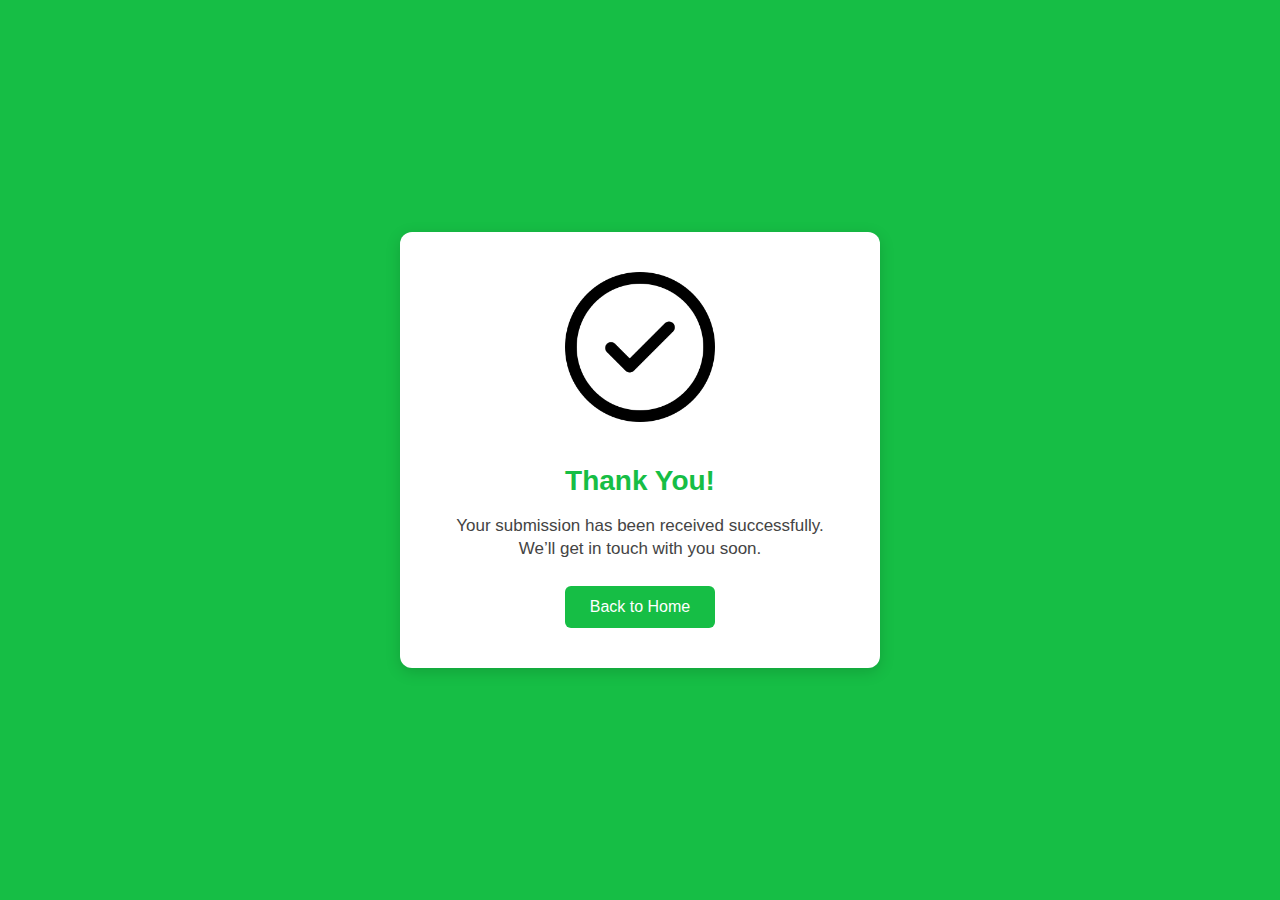
<file: thankyou.html>
<!DOCTYPE html>
<html lang="en">
<head>
  <meta charset="UTF-8">
  <meta name="viewport" content="width=device-width, initial-scale=1">
  <title>Thank You</title>
  <style>
    :root {
      --black: #444444;
      --darkblue: #16be45;
      --darkblue1: #16be45;
    }

    body {
      font-family: Arial, sans-serif;
      background: linear-gradient(135deg, var(--darkblue), var(--darkblue1));
      color: var(--black);
      margin: 0;
      padding: 0;
      display: flex;
      justify-content: center;
      align-items: center;
      height: 100vh;
    }

    .container {
      text-align: center;
      padding: 40px 30px;
      background: #fff;
      border-radius: 12px;
      box-shadow: 0 4px 15px rgba(0,0,0,0.15);
      max-width: 420px;
      width: 90%;
      animation: fadeIn 1s ease-in;
    }

    @keyframes fadeIn {
      from { opacity: 0; transform: translateY(20px); }
      to { opacity: 1; transform: translateY(0); }
    }

    .thank-img {
      width: 150px;
      height: auto;
      margin-bottom: 20px;
    }

    h1 {
      color: var(--darkblue);
      margin-bottom: 15px;
      font-size: 28px;
    }

    p {
      font-size: 17px;
      margin-bottom: 25px;
      line-height: 1.4;
    }

    .btn-home {
      display: inline-block;
      padding: 12px 25px;
      background-color: var(--darkblue);
      color: #fff;
      text-decoration: none;
      font-size: 16px;
      border-radius: 6px;
      transition: background-color 0.3s;
    }

    .btn-home:hover {
      background-color: var(--darkblue1);
    }
  </style>
</head>
<body>

  <div class="container">
    <img class="thank-img" src="images/checkb.png" alt="Thank You">
    <h1>Thank You!</h1>
    <p>Your submission has been received successfully.<br> We’ll get in touch with you soon.</p>
    <a href="index.html" class="btn-home">Back to Home</a>
  </div>

</body>
</html>
</file>
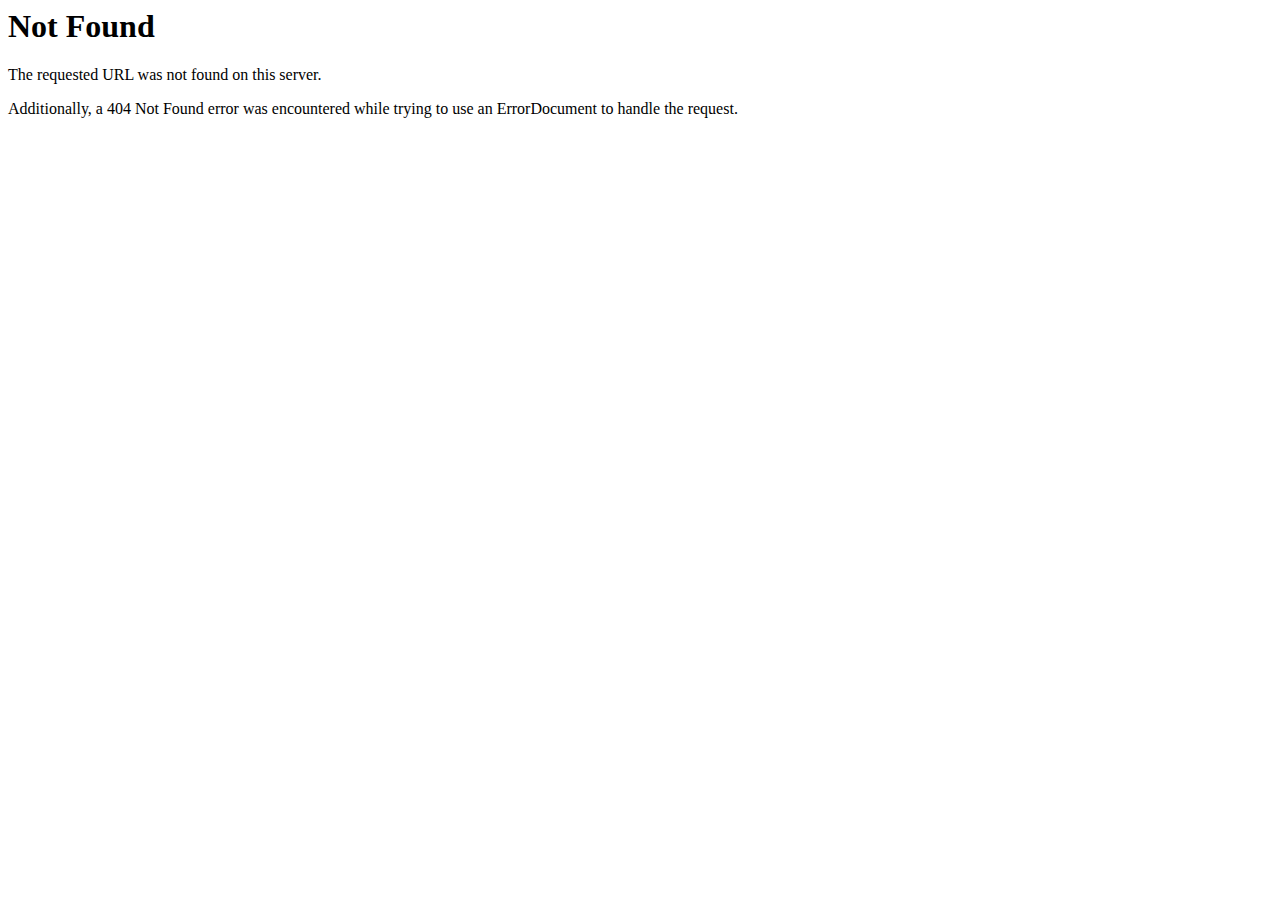
<file: images/m3m-latitude-footer-bg.html>
<!DOCTYPE HTML PUBLIC "-//IETF//DTD HTML 2.0//EN">
<html><head>
<title>404 Not Found</title>
</head><body>
<h1>Not Found</h1>
<p>The requested URL was not found on this server.</p>
<p>Additionally, a 404 Not Found
error was encountered while trying to use an ErrorDocument to handle the request.</p>
</body></html>
</file>
